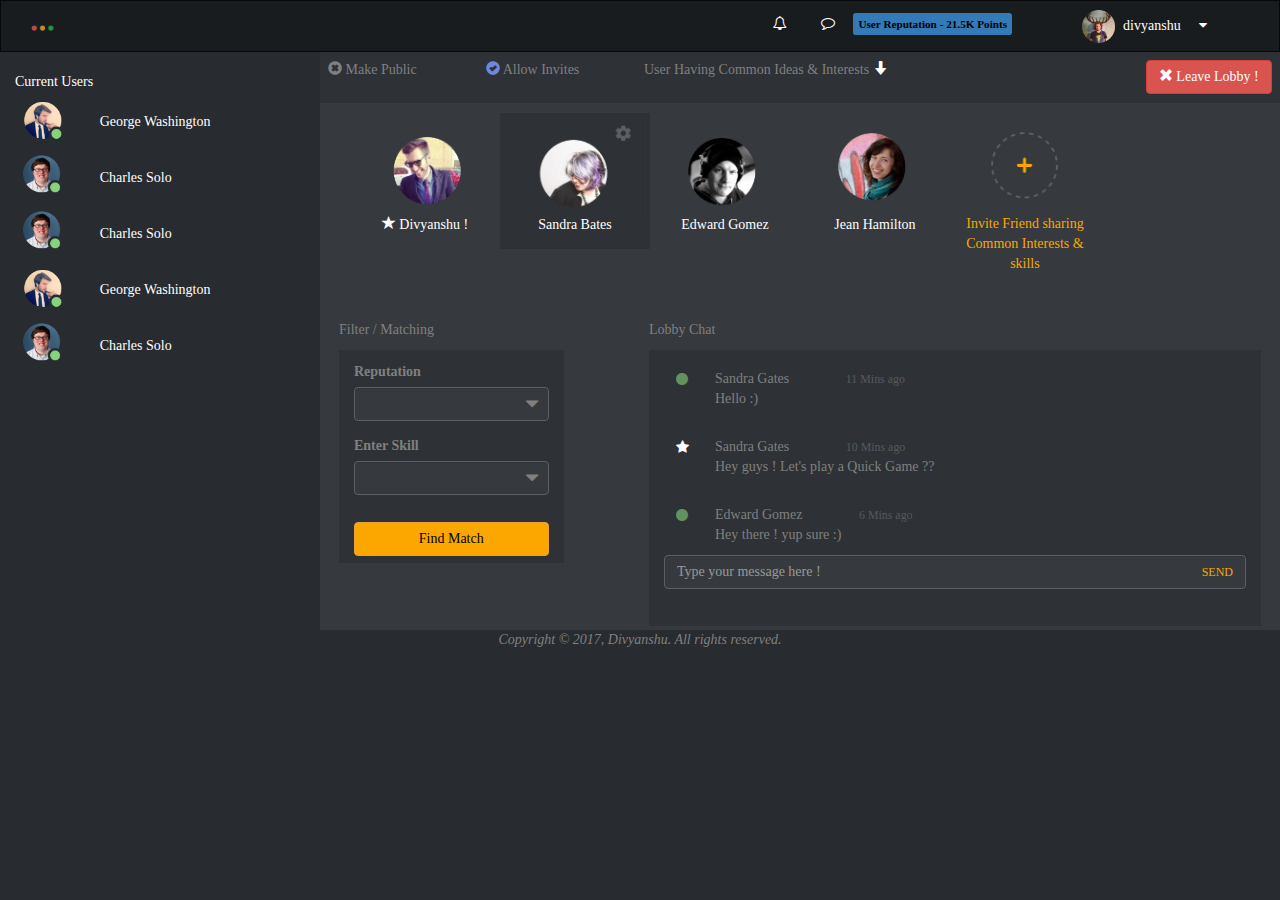
<file: index.html>
<!DOCTYPE html>
<html>

	<head>
		<title>Title of the document</title>
	</head>

	<!-- Latest compiled and minified CSS -->
	<link rel="stylesheet" href="https://maxcdn.bootstrapcdn.com/bootstrap/3.3.7/css/bootstrap.min.css">

	<!-- jQuery library -->
	<script src="https://ajax.googleapis.com/ajax/libs/jquery/3.1.1/jquery.min.js"></script>

	<!-- Latest compiled JavaScript -->
	<script src="https://maxcdn.bootstrapcdn.com/bootstrap/3.3.7/js/bootstrap.min.js"></script>

	<link rel="stylesheet" type="text/css" href="https://maxcdn.bootstrapcdn.com/font-awesome/4.7.0/css/font-awesome.min.css">

	<link rel="stylesheet" type="text/css" href="css/home.css">
	<link rel="stylesheet" type="text/css" href="https://maxcdn.bootstrapcdn.com/font-awesome/4.7.0/css/font-awesome.min.css">


	<body>


<nav class="navbar navbar-inverse">
  <div class="container-fluid">
    <div class="navbar-header">
      <button type="button" class="navbar-toggle" data-toggle="collapse" data-target="#myNavbar">
        <span class="icon-bar"></span>
        <span class="icon-bar"></span>
        <span class="icon-bar"></span>                        
      </button>
       	  <a class="navbar-brand" href="#">
    			<img class="img-responsive m-top" src="img/profile_menu.png">
  		  </a>
    </div>
    <div class="collapse navbar-collapse" id="myNavbar">
      <ul class="nav navbar-nav ">
       
      </ul>
      <ul class="nav-img">
		    <img class="img-responsive display" src="img/profile_pic.png" width="24%">
	    	<li class="display white">divyanshu</li>
		    <i class="fa fa-caret-down" aria-hidden="true"></i>
	  </ul>
      <ul class="nav navbar-nav navbar-right">
        	
        	<i class="fa fa-bell-o" aria-hidden="true" ></i>
		    <i class="fa fa-comment-o" aria-hidden="true"></i>
		    <span class="label label-primary">User Reputation - 21.5K Points</span>
      </ul>
    </div>
  </div>
</nav>
	
	<div class="container col-lg-12 col-md-12 col-sm-12 col-xs-12 padding_o">
	
	    <div class="col-lg-3 col-md-3 col-sm-3 col-xs-3 white side-nav">
	   
	   			<div class="col-lg-9">
		    			<br>
		    			Current Users
		    	</div>
		
		    	<div class="col-lg-10 col-sm-11 col-md-11 col-xs-11 padding_o">
		    		<div class="col-lg-4 col-md-5 col-sm-5 col-xs-7">
		    			<img class = "img-responsive" src="img/side_nav.png">
		    		</div>
		    		<div class="col-lg-7 col-md-7 col-sm-7 col-xs-12">
		    			<br>
		    			George Washington
		    		</div>
		    	</div>

		    	<div class="col-lg-10  col-sm-11  col-md-11 col-xs-11 padding_o">
		    		<div class="col-lg-4 col-md-5 col-sm-5 col-xs-7">
		    			<img class = "img-responsive" src="img/side_nav_img_1.png">
		    		</div>
		    		<div class="col-lg-7 col-md-7 col-sm-7 col-xs-12">
		    			<br>
		    			Charles Solo
		    		</div>
		    	</div>

		    	<div class="col-lg-10  col-sm-11  col-md-11 col-xs-11 padding_o" >
		    		<div class="col-lg-4 col-md-5 col-sm-5 col-xs-7" >
		    			<img class = "img-responsive" src="img/side_nav_img_1.png">
		    		</div>
		    		<div class="col-lg-7 col-md-7 col-sm-7 col-xs-12" >
		    			<br>
		    			Charles Solo
		    		</div>
		    	</div>

		    	<div class="col-lg-10 col-sm-11 col-md-11 col-xs-11 padding_o" >
		    		<div class="col-lg-4 col-md-5 col-sm-5 col-xs-7" >
		    			<img class = "img-responsive" src="img/side_nav.png">
		    		</div>
		    		<div class="col-lg-7 col-md-7 col-sm-7 col-xs-12" >
		    			<br>
		    			George Washington
		    		</div>
		    	</div>


		    	<div class="col-lg-10  col-sm-11  col-md-11 col-xs-11 padding_o" >
		    		<div class="col-lg-4 col-md-5 col-sm-5 col-xs-7" >
		    			<img class = "img-responsive" src="img/side_nav_img_1.png">
		    		</div>
		    		<div class="col-lg-7 col-md-7 col-sm-7 col-xs-12" >
		    			<br>
		    			Charles Solo
		    		</div>
		    	</div>

		
	    </div>

	    <div class="col-lg-9 col-md-9 col-sm-9 col-xs-9 padding_o" >

	    <div class="col-lg-12 col-md-12 col-sm-12 col-xs-12 padding_o background_one">

	    	<div class="col-lg-8 col-md-8 col-sm-8 col-xs-10 padding_4">

	    			<div class="col-lg-3 col-md-3 col-sm-5 col-xs-4 padding_4" >
	    			 <span class="glyphicon glyphicon-remove-sign"></span> 
	    				Make Public
	    			</div>

	    			<div class="col-lg-3 col-md-3 col-sm-5 col-xs-4 font-family-color padding_4" >
	    			 <span class="glyphicon glyphicon-ok-sign glyphicon_color_one"></span> 
	    				Allow Invites 
	    			</div>	

	    			<div class="col-lg-6 col-md-6 col-sm-12 col-xs-6 font-family-color padding_4">
	    					<p style="display:inline-block;"> User Having Common Ideas & Interests</p>
	    					<span class="glyphicon glyphicon-arrow-down white" aria-hidden="true" ></span>
	    			</div>		
    		</div>

	    	<div class="col-lg-4  col-md-4 col-sm-4 col-xs-2 padding_o font-family-color">

				    <div class="col-lg-12 col-md-12 col-sm-12 col-xs-12 padding_percentage">
				      	<button type="button" class="btn btn-danger position" style="margin:5px;">
					      <span class="glyphicon glyphicon-remove" ></span> Leave Lobby !
					    </button>
					</div>
			
			</div>

	    </div>


	    <div class="col-lg-12 col-md-12 col-sm-12 col-xs-12 background_two">

	    <div class="col-lg-12 col-md-12 col-sm-12 col-xs-12 margin-top-pixel">

	    	<div class="col-lg-2 col-md-2 col-sm-2 col-xs-3 padding_4">

	    		<img class = "img-responsive" src="img/section_nav_img_1.png">
	    		<p class="text-align white"><span class="glyphicon glyphicon-star" ></span> Divyanshu ! </p>

	    		
    		</div>
    		<div class="col-lg-2 col-md-2 col-sm-2 col-xs-3 padding_4 white background_one">

	    		<img class = "img-responsive" src="img/section_nav_img_2.png">
	    		<p class="text-align">Sandra Bates </p>

	    		
    		</div>

    		<div class="col-lg-2 col-md-2 col-sm-2 col-xs-3 white padding_4">

	    		<img class = "img-responsive" src="img/section_nav_img_3.png">
	    			<p class="text-align">Edward Gomez </p>

	    		
    		</div>

    		<div class="col-lg-2 col-md-2 col-sm-2 col-xs-3 white padding_4" >

	    		<img class = "img-responsive" src="img/section_nav_img_4.png">
	    			<p class="text-align">Jean Hamilton </p>

	    		
    		</div>

    		<div class="col-lg-2 col-md-2 col-sm-2 col-xs-3  white padding_4" >

	    		<img class = "img-responsive" src="img/section_nav_img_5.png">
	    			<p class="special-color-one text-align">Invite Friend sharing Common Interests & skills</p>
    		</div>

    	<!-- 	<div class="col-lg-2 col-md-2 col-sm-2 col-xs-3  white padding_4" >

	    		<img class = "img-responsive" src="img/section_nav_img_5.png">
	    			<p class="special-color-one text-align">Invite Friend </p>
    		</div> -->
    	</div>

	    </div>

	     <div class="col-lg-12 col-md-12 col-sm-12 col-xs-12 background_two">

	    	<div class="col-lg-3 col-md-3 col-sm-3 col-xs-12 white padding_4 margin-top">

	   			<p class="grey"> Filter / Matching</p>

	   			<div class="col-lg-12 col-md-12 col-sm-12 col-xs-12 padding_o background_one">

	   			<div class="col-lg-12 col-md-12 col-sm-12 col-xs-12 padding_o white">

	   		<!-- 		<div class="col-lg-6 margin-top grey">
	   					<p>Maps</p>
	   					<p>Inferno,Mirage</p>
   					</div>
	   			 -->
	   				<!-- <div class="col-lg-6 margin-top">
	   						 <span class="glyphicon glyphicon-pencil position"></span> 
	   				</div> -->
	   			</div>

	   			<div class="col-lg-12 col-md-12 col-sm-12 col-xs-12 margin-top_five_percent">

	   				<form class="grey">

					  <div class="form-group has-feedback">
						    <label class="control-label">Reputation</label>
						    <input type="text" class="form-control background_two border" placeholder="" >
						    <i class="glyphicon glyphicon-triangle-bottom form-control-feedback"></i>
						</div>

					  <div class="form-group has-feedback">
						    <label class="control-label">Enter Skill</label>
						    <input type="text" class="form-control background_two border" placeholder="">
						    <i class="glyphicon glyphicon-triangle-bottom form-control-feedback"></i>
						</div>

				 	
				 	</form>

	   			</div>
				
				<div class="col-lg-12 col-md-12 col-sm-12 col-xs-12 margin-top_five_percent margin-bottom">
					  	<button type="button" class="btn btn-warning special-color width-color">Find Match</button>
				</div>	    

		</div>	
    		</div>

    		<div class="col-lg-8 col-lg-offset-1 col-md-9 col-sm-9 col-xs-12 padding_4 margin-top">
    		<p> Lobby Chat </p>

    			<div class="col-lg-12 col-md-12 col-sm-12 col-xs-12 padding_o background_one" >

	   			<div class="col-lg-12 col-md-12 col-sm-12 col-xs-12 padding_o">

	   				<div class="col-lg-1 col-md-1 col-sm-1 col-xs-1 lobby-chat">
	   					<i class="fa fa-circle circle" aria-hidden="true"></i>
	   				</div>

	   				<div class="col-lg-11 col-md-11 col-sm-11 col-xs-11 margin-top">
	   					 Sandra Gates <small class="small">11 Mins ago </small>
	   					<p class="grey">Hello :)</p>
	   				</div>
	   					
   					
				</div>

				<div class="col-lg-12 col-md-12 col-sm-12 col-xs-12 padding_o">

	   				<div class="col-lg-1 col-md-1 col-sm-1 col-xs-1 lobby-chat">
	   					<i class="fa fa-star white" aria-hidden="true"></i>
	   				</div>

	   				<div class="col-lg-11 col-md-11 col-sm-11 col-xs-11 margin-top">
	   					 Sandra Gates <small class="small">10 Mins ago </small>
	   					<p class="grey">Hey guys ! Let's play a Quick Game ??</p>
	   				</div>
	   					
   					
				</div>

				<div class="col-lg-12 col-md-12 col-sm-12 col-xs-12 padding_o">

	   				<div class="col-lg-1 col-md-1 col-sm-1 col-xs-1 lobby-chat">
	   					<i class="fa fa-circle circle" aria-hidden="true"></i>
	   				</div>

	   				<div class="col-lg-11 col-md-11 col-sm-11 col-xs-11 margin-top">
	   					 Edward Gomez  <small class="small">6 Mins ago </small>
	   					<p class="grey">Hey there ! yup sure :)</p>
	   				</div>
	   					
   					
				</div>


				<div class="col-lg-12 col-md-12 col-sm-12 col-xs-12 margin-bottom">

				 	<div class="form-group has-feedback">
						   	<input class="form-control border background_two"  placeholder="Type your message here !">
						    <p class="form-control-feedback send">SEND</p>
					</div>

				</div>


	   			</div>
	    

		</div>	
    		</div>

    	</div>

	    </div>

	    <!-- Copyright Section -->
        <div class="copyright-statement" property="dc:rights">
          <em>Copyright © </em>
          <span>
            <em>2017, Divyanshu. All rights reserved. </em>
          </span>
        </div>
      </footer>

	</body>

</html>
</file>
<file: css/home.css>
.navbar-inverse
{
	background-color: #191C1F;
	border-radius:0px;
	margin-bottom:0px;
}

.navbar-brand 
{
    padding: 4px 15px !important;
    width: 200px;
}

.nav-img
{
    padding: 2px 15px !important;
    float: right;
    margin-right: -2%;
    margin-bottom:0px;
}

.navbar-right
{
	margin-right:4%;
}

.fa
{
	padding: 15px 15px !important;
	color: white;
}

.label-primary
{
	font-size:80%;
	color: black;
	padding: 5px;
}

.padding_o
{
	padding:0px !important;
}

.background_one
{
	background: #2E3136;
}

.margin-top
{
	margin-top:3%;
}

.lobby-chat
{
	margin-top: 1.05%;
	padding-left: 2%;
}

.margin-top_five_percent
{
	margin-top:5%;
}

.grey
{
	color: grey;
}
.margin-bottom
{
	margin-bottom: 3.5%;
}

.m-top
{
	margin-top: 5px;
}

.border
{
	border:1px solid #5D6063;
}
.send
{
	margin-right:2%;
	color:#FCA700;
	font-size:12px;
	font-family:cursive;
}
.background_two
{
	background:#36393E;
}

.margin-top-pixel
{
	margin-top:10px;
}

.padding_4
{
	padding: 4px !important;
}

.text-align
{
	text-align:center;
}
.special-color
{
	background: #FCA700;
}
.special-color-one
{
	color: #FCA700;
}

.circle
{
	color:#87D37C;
	opacity:.6;
}

.small
{
	margin-left:10%;
	opacity:.5;
}

.width-color
{
	width:100%;
	color:black;
}
.white
{
	color: white;
}

.font-family-color
{
	color:grey;
	font-family:cursive !important;
}

.glyphicon_color_one
{
	color: #7187DD;
}

.padding_percentage
{
	padding: 1% !important;
}

.position
{
	position:relative;
	float:right
}

.navbar-brand {
	padding: 12px 25px !important;
	width: 100px;
}

.display
{
	display: inline-block;
}
.side-nav
{
	padding-left:0px;
	background:#282B30;
}

body{
	color:grey;font-family:cursive !important;
	background: #282B30;
}

/*Footer*/
.copyright-statement{
	text-align: center;
}
</file>
